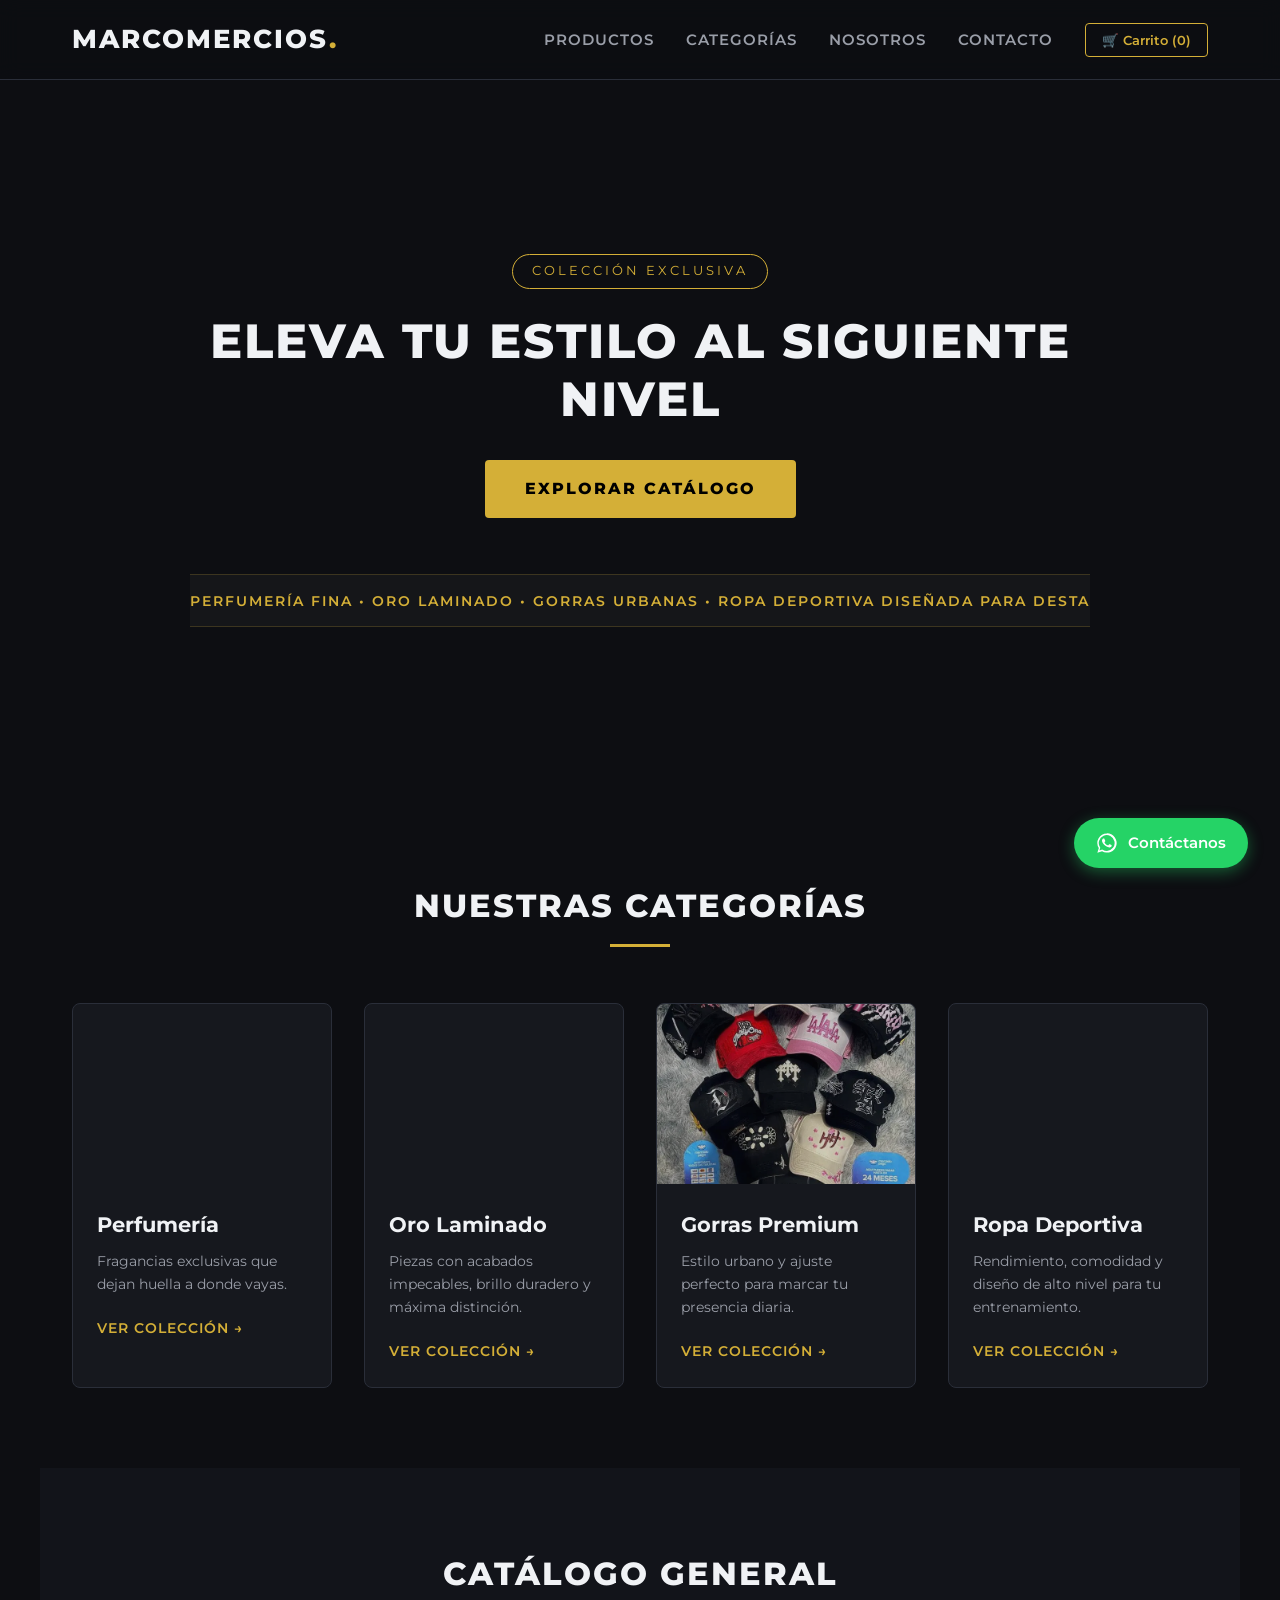
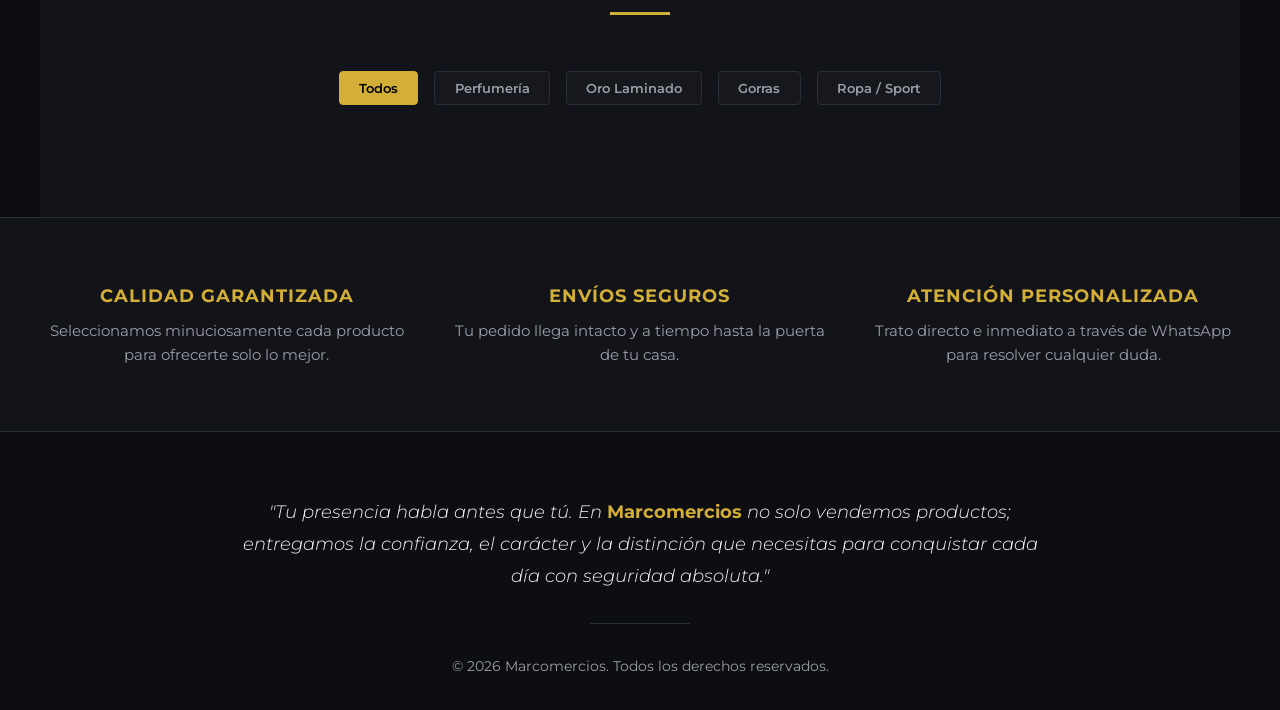
<file: index.html>
<!DOCTYPE html>
<html lang="es">
<head>
  <meta charset="UTF-8">
  <meta name="viewport" content="width=device-width, initial-scale=1.0">
  <title>Marcomercios | Estilo, Elegancia y Exclusividad</title>
  <!-- Google Fonts -->
  <link rel="preconnect" href="https://fonts.googleapis.com">
  <link rel="preconnect" href="https://fonts.gstatic.com" crossorigin>
  <link href="https://fonts.googleapis.com/css2?family=Montserrat:wght@300;400;600;800&display=swap" rel="stylesheet">
  <link rel="stylesheet" href="css/style.css">
</head>
<body>

  <!-- Navegación -->
  <header class="header">
    <div class="nav-container">
      <a href="#" class="logo">MARCOMERCIOS<span>.</span></a>
      <nav class="nav-links">
        <a href="#productos">Productos</a>
        <a href="#categorias">Categorías</a>
        <a href="#nosotros">Nosotros</a>
        <a href="#contacto">Contacto</a>
        <!-- Botón del Carrito -->
        <button id="cart-toggle-btn" class="cart-trigger-btn">
          🛒 Carrito (<span id="cart-counter">0</span>)
        </button>
      </nav>
    </div>
  </header>

  <!-- Hero Section -->
<section class="hero">
  <div class="hero-content">
    <span class="badge">Colección Exclusiva</span>
    <h1>ELEVA TU ESTILO AL SIGUIENTE NIVEL</h1>
    <p></p>
    <a href="#productos" class="btn-primary">Explorar Catálogo</a>

    <!-- Barra deslizante en bucle (Marquee) -->
    <div class="ticker-container">
      <div class="ticker-track">
        <span>Perfumería fina &bull; Oro laminado &bull; Gorras urbanas &bull; Ropa deportiva diseñada para destacar &bull;&nbsp;</span>
        <span>Perfumería fina &bull; Oro laminado &bull; Gorras urbanas &bull; Ropa deportiva diseñada para destacar &bull;&nbsp;</span>
      </div>
    </div>

  </div>
</section>


  <!-- Sección de Categorías Visuales (Interactivas) -->
  <section id="categorias" class="categories-section">
    <h2 class="section-title">NUESTRAS CATEGORÍAS</h2>
    <div class="title-underline"></div>

    <div class="grid-categories">
      <!-- Categoría 1: Perfumería -->
      <div class="card category-card" data-category="Perfumería">
        <div class="card-img-placeholder" style="background-image: url('https://images.unsplash.com/photo-1523293182086-7651a899d37f?auto=format&fit=crop&w=600&q=80');"></div>
        <div class="card-content">
          <h3>Perfumería</h3>
          <p>Fragancias exclusivas que dejan huella a donde vayas.</p>
          <span class="card-link">Ver colección &rarr;</span>
        </div>
      </div>

      <!-- Categoría 2: Oro Laminado -->
      <div class="card category-card" data-category="Oro Laminado">
        <div class="card-img-placeholder" style="background-image: url('https://images.unsplash.com/photo-1599643478518-a784e5dc4c8f?auto=format&fit=crop&w=600&q=80');"></div>
        <div class="card-content">
          <h3>Oro Laminado</h3>
          <p>Piezas con acabados impecables, brillo duradero y máxima distinción.</p>
          <span class="card-link">Ver colección &rarr;</span>
        </div>
      </div>

      <!-- Categoría 3: Gorras -->
      <div class="card category-card" data-category="Gorras">
        <div class="card-img-placeholder" style="background-image: url('img/1g.webp');"></div>
        <div class="card-content">
          <h3>Gorras Premium</h3>
          <p>Estilo urbano y ajuste perfecto para marcar tu presencia diaria.</p>
          <span class="card-link">Ver colección &rarr;</span>
        </div>
      </div>

      <!-- Categoría 4: Ropa / Sport -->
      <div class="card category-card" data-category="Ropa/Sport">
        <div class="card-img-placeholder" style="background-image: url('https://images.unsplash.com/photo-1517838277536-f5f99be501cd?auto=format&fit=crop&w=600&q=80');"></div>
        <div class="card-content">
          <h3>Ropa Deportiva</h3>
          <p>Rendimiento, comodidad y diseño de alto nivel para tu entrenamiento.</p>
          <span class="card-link">Ver colección &rarr;</span>
        </div>
      </div>
    </div>
  </section>

  <!-- Sección de Productos Dinámicos (Catálogo Completo y Filtrable) -->
  <section id="productos" class="categories-section" style="background-color: #12141a;">
    <h2 class="section-title">CATÁLOGO GENERAL</h2>
    <div class="title-underline"></div>
    
    <!-- Botones de Filtro -->
    <div class="category-filters">
      <button class="filter-btn active" data-category="all">Todos</button>
      <button class="filter-btn" data-category="Perfumería">Perfumería</button>
      <button class="filter-btn" data-category="Oro Laminado">Oro Laminado</button>
      <button class="filter-btn" data-category="Gorras">Gorras</button>
      <button class="filter-btn" data-category="Ropa/Sport">Ropa / Sport</button>
    </div>

    <!-- Grid de Productos (Renderizado por js/cart.js) -->
    <div id="products-grid" class="grid-categories"></div>
  </section>

  <!-- Sección de Confianza -->
  <section id="nosotros" class="trust-section">
    <div class="trust-container">
      <div class="trust-item">
        <h4>Calidad Garantizada</h4>
        <p>Seleccionamos minuciosamente cada producto para ofrecerte solo lo mejor.</p>
      </div>
      <div class="trust-item">
        <h4>Envíos Seguros</h4>
        <p>Tu pedido llega intacto y a tiempo hasta la puerta de tu casa.</p>
      </div>
      <div class="trust-item">
        <h4>Atención Personalizada</h4>
        <p>Trato directo e inmediato a través de WhatsApp para resolver cualquier duda.</p>
      </div>
    </div>
  </section>

  <!-- Pie de página con frase de persuasión -->
  <footer id="contacto" class="footer">
    <div class="footer-container">
      <p class="quote">
        "Tu presencia habla antes que tú. En <strong>Marcomercios</strong> no solo vendemos productos; entregamos la confianza, el carácter y la distinción que necesitas para conquistar cada día con seguridad absoluta."
      </p>
      <div class="footer-divider"></div>
      <p class="copyright">&copy; 2026 Marcomercios. Todos los derechos reservados.</p>
    </div>
  </footer>

  <!-- Modal del Carrito -->
  <div id="cart-modal" class="cart-modal">
    <div class="cart-modal-content">
      <div class="cart-modal-header">
        <h3>Tu Carrito de Compras</h3>
        <button id="close-cart-btn" class="close-cart">&times;</button>
      </div>
      <div id="cart-items-container" class="cart-items-body"></div>
      <div class="cart-modal-footer">
        <div class="cart-total-box">
          <span>Total:</span>
          <span id="cart-total-price">$0.00 MXN</span>
        </div>
        <button id="checkout-whatsapp-btn" class="btn-whatsapp-checkout">
          Pedir por WhatsApp 💬
        </button>
      </div>
    </div>
  </div>

  <!-- Botón Flotante de WhatsApp -->
  <a href="https://wa.me/523411057485?text=Hola%20Marcomercios,%20me%20gustar%C3%ADa%20recibir%20m%C3%A1s%20informaci%C3%B3n" class="whatsapp-btn" target="_blank" aria-label="Contacto por WhatsApp">
    <svg viewBox="0 0 32 32" class="whatsapp-icon">
      <path d="M16 2a13.98 13.98 0 0 0-11.9 21.32L2 30l6.87-2.03A13.98 13.98 0 1 0 16 2zm0 25.55c-2.3 0-4.54-.6-6.5-1.74l-.47-.28-4.08 1.2 1.22-3.95-.31-.48A11.53 11.53 0 1 1 16 27.55zm6.32-8.62c-.35-.17-2.06-1.02-2.38-1.13-.32-.12-.55-.17-.79.17-.23.35-.91 1.13-1.12 1.36-.2.23-.42.26-.77.09a9.7 9.7 0 0 1-2.86-1.76 10.7 10.7 0 0 1-1.98-2.46c-.2-.35-.02-.54.15-.71.16-.16.35-.42.53-.63.17-.2.23-.35.35-.58.12-.23.06-.43-.03-.6-.09-.17-.79-1.91-1.09-2.61-.29-.68-.58-.59-.79-.6h-.67c-.23 0-.6.09-.92.43s-1.21 1.18-1.21 2.88 1.24 3.34 1.41 3.57c.17.23 2.44 3.73 5.92 5.23.83.36 1.48.57 1.98.73.83.26 1.59.23 2.19.14.67-.1 2.06-.84 2.35-1.65.29-.81.29-1.51.2-1.65-.08-.15-.31-.23-.66-.4z"/>
    </svg>
    <span>Contáctanos</span>
  </a>

  <script type="module" src="js/cart.js"></script>
</body>
</html>
</file>
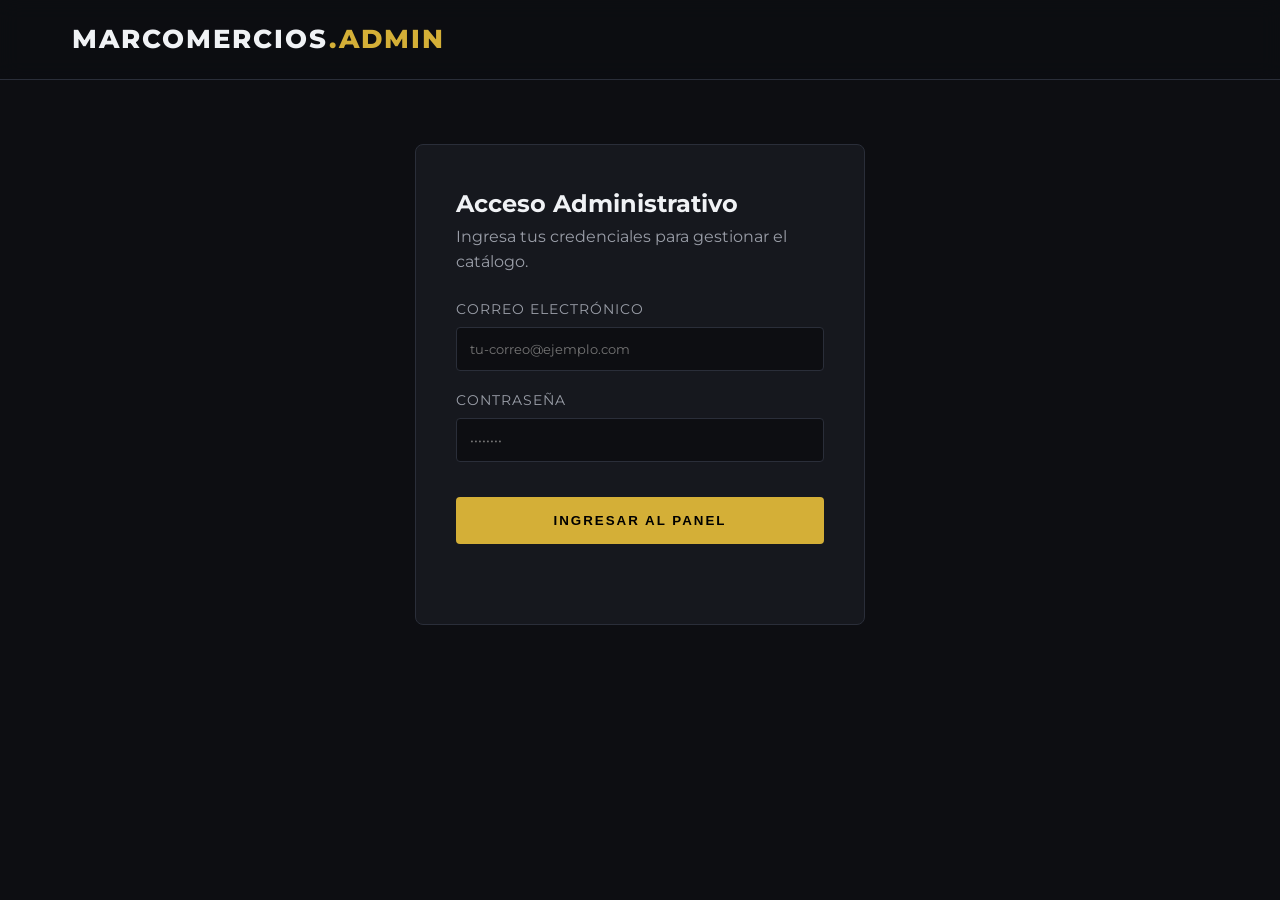
<file: admin.html>
<!DOCTYPE html>
<html lang="es">
<head>
  <meta charset="UTF-8">
  <meta name="viewport" content="width=device-width, initial-scale=1.0">
  <title>Marcomercios | Panel de Administración</title>
  <link rel="preconnect" href="https://fonts.googleapis.com">
  <link rel="preconnect" href="https://fonts.gstatic.com" crossorigin>
  <link href="https://fonts.googleapis.com/css2?family=Montserrat:wght@300;400;600;800&display=swap" rel="stylesheet">
  <link rel="stylesheet" href="css/style.css">
</head>
<body class="admin-body">

  <header class="header">
    <div class="nav-container">
      <a href="index.html" class="logo">MARCOMERCIOS<span>.ADMIN</span></a>
      <button id="logout-btn" class="btn-primary" style="display: none; padding: 0.5rem 1rem;">Cerrar Sesión</button>
    </div>
  </header>

  <main class="admin-main">
    <!-- Vista de Autenticación / Login -->
    <section id="login-section" class="admin-card">
      <h2>Acceso Administrativo</h2>
      <p style="color: var(--text-muted); margin-bottom: 1.5rem;">Ingresa tus credenciales para gestionar el catálogo.</p>
      <form id="login-form">
        <div class="form-group">
          <label for="admin-user">Correo electrónico</label>
          <input type="email" id="admin-user" required autocomplete="username" placeholder="tu-correo@ejemplo.com">
        </div>
        <div class="form-group">
          <label for="admin-password">Contraseña</label>
          <input type="password" id="admin-password" required autocomplete="current-password" placeholder="••••••••">
        </div>
        <div id="login-error" class="error-msg"></div>
        <button type="submit" class="btn-primary" style="width: 100%; margin-top: 1rem;">Ingresar al Panel</button>
      </form>
    </section>

    <!-- Vista Dashboard CRUD (Oculta hasta iniciar sesión) -->
    <section id="crud-section" class="admin-card crud-container" style="display: none;">
      <h2>Gestión de Inventario</h2>
      <p id="admin-error" class="error-msg" role="alert" aria-live="polite"></p>
      <div class="title-underline" style="margin-bottom: 2rem;"></div>

      <!-- Formulario para Agregar/Editar Producto -->
      <form id="product-form" class="product-form">
        <input type="hidden" id="product-id">
        <div class="form-grid">
          <div class="form-group">
            <label for="p-sku">Código Único (SKU)</label>
            <input type="text" id="p-sku" required placeholder="PER-001">
          </div>
          <div class="form-group">
            <label for="p-name">Nombre del Producto</label>
            <input type="text" id="p-name" required placeholder="Perfume Gold Oud 100ml">
          </div>
          <div class="form-group">
            <label for="p-category">Categoría</label>
            <select id="p-category" required>
              <option value="Perfumería">Perfumería</option>
              <option value="Oro Laminado">Oro Laminado</option>
              <option value="Gorras">Gorras</option>
              <option value="Ropa/Sport">Ropa / Sport</option>
            </select>
          </div>
          <div class="form-group">
            <label for="p-price">Precio ($ MXN)</label>
            <input type="number" id="p-price" step="0.01" required placeholder="1250.00">
          </div>
          <div class="form-group">
            <label for="p-image">URL de Imagen (Unsplash)</label>
            <input type="url" id="p-image" required placeholder="https://images.unsplash.com/photo-...">
          </div>
          <div class="form-group">
            <label for="p-status">Disponibilidad</label>
            <select id="p-status" required>
              <option value="Disponible">Disponible</option>
              <option value="Agotado">Agotado</option>
            </select>
          </div>
        </div>

        <div style="display: flex; gap: 1rem; margin-top: 1rem;">
          <button type="submit" id="form-submit-btn" class="btn-primary">Guardar Producto</button>
          <button type="button" id="cancel-edit-btn" class="btn-secondary" style="display: none;">Cancelar Edición</button>
        </div>
      </form>

      <!-- Tabla de Productos -->
      <h3 style="margin-top: 3rem; margin-bottom: 1rem;">Productos Registrados</h3>
      <div class="table-responsive">
        <table class="admin-table">
          <thead>
            <tr>
              <th>SKU</th>
              <th>Imagen</th>
              <th>Nombre</th>
              <th>Categoría</th>
              <th>Precio</th>
              <th>Estado</th>
              <th>Acciones</th>
            </tr>
          </thead>
          <tbody id="admin-table-body">
            <!-- Renderizado por JS -->
          </tbody>
        </table>
      </div>
    </section>
  </main>

  <script type="module" src="js/admin.js"></script>
</body>
</html>
</file>
<file: css/style.css>
/* ==========================================
   RESET & VARIABLES GLOBALES
   ========================================== */
* {
  margin: 0;
  padding: 0;
  box-sizing: border-box;
}

:root {
  --bg-main: #0d0e12;
  --bg-card: #16181e;
  --bg-card-hover: #1f222b;
  --text-primary: #f0f2f5;
  --text-muted: #9a9ea8;
  --accent-gold: #d4af37;
  --accent-gold-hover: #f1c40f;
  --accent-border: #2a2e39;
  --whatsapp-green: #25d366;
  --font-family: 'Montserrat', sans-serif;
}

html {
  scroll-behavior: smooth;
}

body {
  font-family: var(--font-family);
  background-color: var(--bg-main);
  color: var(--text-primary);
  line-height: 1.6;
}

/* ==========================================
   ENCABEZADO & NAVEGACIÓN
   ========================================== */
.header {
  position: sticky;
  top: 0;
  background-color: rgba(13, 14, 18, 0.92);
  backdrop-filter: blur(10px);
  border-bottom: 1px solid var(--accent-border);
  z-index: 1000;
}

.nav-container {
  max-width: 1200px;
  margin: 0 auto;
  padding: 1.2rem 2rem;
  display: flex;
  justify-content: space-between;
  align-items: center;
}

.logo {
  font-size: 1.6rem;
  font-weight: 800;
  color: var(--text-primary);
  text-decoration: none;
  letter-spacing: 2px;
}

.logo span {
  color: var(--accent-gold);
}

.nav-links {
  display: flex;
  align-items: center;
}

.nav-links a {
  color: var(--text-muted);
  text-decoration: none;
  margin-left: 2rem;
  font-weight: 600;
  font-size: 0.95rem;
  text-transform: uppercase;
  letter-spacing: 1px;
  transition: color 0.3s ease;
}

.nav-links a:hover {
  color: var(--accent-gold);
}

/* ==========================================
   HERO SECTION
   ========================================== */
.hero {
  min-height: 80vh;
  display: flex;
  justify-content: center;
  align-items: center;
  text-align: center;
  padding: 4rem 2rem;
  position: relative;
  overflow: hidden;
  /* Imagen de fondo elegante con un filtro oscuro encima para que el texto resalte */
  background: linear-gradient(rgba(13, 14, 18, 0.8), rgba(13, 14, 18, 0.85)), 
              url('https://images.unsplash.com/photo-1441986300917-64674bd600d8?q=80&w=1600&auto=format&fit=crop') no-repeat center center/cover;
}

.hero-content {
  max-width: 900px;
  width: 100%;
  z-index: 2;
}

.badge {
  display: inline-block;
  padding: 0.4rem 1.2rem;
  border: 1px solid var(--accent-gold);
  color: var(--accent-gold);
  font-size: 0.8rem;
  text-transform: uppercase;
  letter-spacing: 3px;
  border-radius: 50px;
  margin-bottom: 1.5rem;
}

.hero h1 {
  font-size: 3rem;
  font-weight: 800;
  letter-spacing: 2px;
  margin-bottom: 1rem;
  line-height: 1.2;
}

.hero p {
  font-size: 1.15rem;
  color: var(--text-muted);
  margin-bottom: 2rem;
}

.btn-primary {
  display: inline-block;
  padding: 1rem 2.5rem;
  background-color: var(--accent-gold);
  color: #000;
  font-weight: 800;
  text-decoration: none;
  text-transform: uppercase;
  letter-spacing: 2px;
  border-radius: 4px;
  border: none;
  cursor: pointer;
  transition: all 0.3s ease;
  margin-bottom: 2.5rem;
}

.btn-primary:hover {
  background-color: var(--accent-gold-hover);
  transform: translateY(-3px);
  box-shadow: 0 10px 20px rgba(212, 175, 55, 0.2);
}

/* ==========================================
   BARRA DESLIZANTE (TICKER / MARQUEE)
   ========================================== */
.ticker-container {
  width: 100%;
  overflow: hidden;
  background: rgba(255, 255, 255, 0.03);
  border-top: 1px solid rgba(212, 175, 55, 0.2);
  border-bottom: 1px solid rgba(212, 175, 55, 0.2);
  padding: 0.8rem 0;
  white-space: nowrap;
  margin-top: 1rem;
}

.ticker-track {
  display: inline-block;
  white-space: nowrap;
  animation: scrollTicker 22s linear infinite;
}

.ticker-track span {
  font-size: 0.9rem;
  text-transform: uppercase;
  letter-spacing: 2px;
  color: var(--accent-gold);
  font-weight: 600;
}

/* Animación de movimiento hacia la derecha */
@keyframes scrollTicker {
  0% {
    transform: translateX(-50%);
  }
  100% {
    transform: translateX(0%);
  }
}
/* ==========================================
   CATEGORÍAS Y PRODUCTOS
   ========================================== */
.categories-section {
  max-width: 1200px;
  margin: 0 auto;
  padding: 5rem 2rem;
}

.section-title {
  text-align: center;
  font-size: 2rem;
  font-weight: 800;
  letter-spacing: 2px;
}

.title-underline {
  width: 60px;
  height: 3px;
  background-color: var(--accent-gold);
  margin: 0.8rem auto 3.5rem auto;
}

.grid-categories {
  display: grid;
  grid-template-columns: repeat(auto-fit, minmax(260px, 1fr));
  gap: 2rem;
}

.card {
  background-color: var(--bg-card);
  border: 1px solid var(--accent-border);
  border-radius: 8px;
  overflow: hidden;
  transition: transform 0.3s ease, border-color 0.3s ease;
}

.card:hover {
  transform: translateY(-8px);
  border-color: var(--accent-gold);
  background-color: var(--bg-card-hover);
}

.card-img-placeholder {
  height: 180px;
  background-size: cover;
  background-position: center;
  opacity: 0.8;
  transition: opacity 0.3s ease;
}

.card:hover .card-img-placeholder {
  opacity: 1;
}

.perfume-bg { background: linear-gradient(135deg, #2b1055, #7597de); }
.oro-bg { background: linear-gradient(135deg, #8a6400, #ffd700); }
.gorras-bg { background: linear-gradient(135deg, #111111, #434343); }
.sport-bg { background: linear-gradient(135deg, #0f2027, #203a43); }

.card-content {
  padding: 1.5rem;
}

.card-content h3 {
  font-size: 1.3rem;
  margin-bottom: 0.5rem;
  color: var(--text-primary);
}

.card-content p {
  color: var(--text-muted);
  font-size: 0.9rem;
  margin-bottom: 1.2rem;
}

.card-link {
  color: var(--accent-gold);
  text-decoration: none;
  font-weight: 600;
  font-size: 0.9rem;
  text-transform: uppercase;
  letter-spacing: 1px;
}

.card-link:hover {
  text-decoration: underline;
}

/* ==========================================
   SECCIÓN DE CONFIANZA
   ========================================== */
.trust-section {
  background-color: #12141a;
  border-top: 1px solid var(--accent-border);
  border-bottom: 1px solid var(--accent-border);
  padding: 4rem 2rem;
}

.trust-container {
  max-width: 1200px;
  margin: 0 auto;
  display: grid;
  grid-template-columns: repeat(auto-fit, minmax(280px, 1fr));
  gap: 2.5rem;
  text-align: center;
}

.trust-item h4 {
  font-size: 1.1rem;
  color: var(--accent-gold);
  margin-bottom: 0.5rem;
  text-transform: uppercase;
  letter-spacing: 1px;
}

.trust-item p {
  color: var(--text-muted);
  font-size: 0.95rem;
}

/* ==========================================
   PIE DE PÁGINA
   ========================================== */
.footer {
  padding: 4rem 2rem 2rem 2rem;
  background-color: var(--bg-main);
  text-align: center;
}

.footer-container {
  max-width: 800px;
  margin: 0 auto;
}

.quote {
  font-size: 1.1rem;
  font-style: italic;
  color: var(--text-primary);
  line-height: 1.8;
  margin-bottom: 2rem;
  font-weight: 300;
}

.quote strong {
  color: var(--accent-gold);
  font-style: normal;
}

.footer-divider {
  width: 100px;
  height: 1px;
  background-color: var(--accent-border);
  margin: 2rem auto;
}

.copyright {
  color: var(--text-muted);
  font-size: 0.85rem;
}

/* ==========================================
   BOTÓN FLOTANTE DE WHATSAPP
   ========================================== */
.whatsapp-btn {
  position: fixed;
  bottom: 2rem;
  right: 2rem;
  background-color: var(--whatsapp-green);
  color: #fff;
  padding: 0.8rem 1.4rem;
  border-radius: 50px;
  display: flex;
  align-items: center;
  gap: 0.6rem;
  text-decoration: none;
  font-weight: 600;
  font-size: 0.95rem;
  box-shadow: 0 4px 15px rgba(37, 211, 102, 0.4);
  z-index: 9999;
  transition: all 0.3s ease;
}

.whatsapp-btn:hover {
  transform: scale(1.05) translateY(-3px);
  box-shadow: 0 6px 20px rgba(37, 211, 102, 0.6);
}

.whatsapp-icon {
  width: 22px;
  height: 22px;
  fill: currentColor;
}

/* ==========================================
   EXTENSIONES: CARRITO Y PANEL DE ADMIN
   ========================================== */
.category-filters {
  display: flex;
  justify-content: center;
  gap: 1rem;
  flex-wrap: wrap;
  margin-bottom: 2rem;
}

.filter-btn {
  background: var(--bg-card);
  border: 1px solid var(--accent-border);
  color: var(--text-muted);
  padding: 0.5rem 1.2rem;
  border-radius: 4px;
  cursor: pointer;
  font-family: var(--font-family);
  font-weight: 600;
  transition: all 0.3s ease;
}

.filter-btn.active, .filter-btn:hover {
  background: var(--accent-gold);
  color: #000;
  border-color: var(--accent-gold);
}

.stock-badge {
  display: inline-block;
  padding: 0.2rem 0.6rem;
  font-size: 0.75rem;
  font-weight: 800;
  border-radius: 4px;
  text-transform: uppercase;
}
.stock-badge.disponible {
  background-color: rgba(37, 211, 102, 0.2);
  color: #25d366;
  border: 1px solid #25d366;
}
.stock-badge.agotado {
  background-color: rgba(255, 77, 77, 0.2);
  color: #ff4d4d;
  border: 1px solid #ff4d4d;
}

.cart-trigger-btn {
  background: transparent;
  border: 1px solid var(--accent-gold);
  color: var(--accent-gold);
  padding: 0.5rem 1rem;
  border-radius: 4px;
  cursor: pointer;
  font-family: var(--font-family);
  font-weight: 600;
  margin-left: 2rem;
  transition: all 0.3s ease;
}
.cart-trigger-btn:hover {
  background: var(--accent-gold);
  color: #000;
}

.cart-modal {
  display: none;
  position: fixed;
  top: 0;
  left: 0;
  width: 100%;
  height: 100%;
  background: rgba(0, 0, 0, 0.75);
  backdrop-filter: blur(5px);
  z-index: 10000;
  justify-content: flex-end;
}

.cart-modal.open {
  display: flex;
}

.cart-modal-content {
  background: var(--bg-card);
  width: 100%;
  max-width: 420px;
  height: 100%;
  display: flex;
  flex-direction: column;
  border-left: 1px solid var(--accent-border);
  padding: 1.5rem;
  box-shadow: -5px 0 25px rgba(0, 0, 0, 0.8);
}

.cart-modal-header {
  display: flex;
  justify-content: space-between;
  align-items: center;
  border-bottom: 1px solid var(--accent-border);
  padding-bottom: 1rem;
}

.close-cart {
  background: none;
  border: none;
  color: var(--text-muted);
  font-size: 2rem;
  cursor: pointer;
}

.cart-items-body {
  flex: 1;
  overflow-y: auto;
  padding: 1rem 0;
}

.cart-item {
  display: flex;
  gap: 1rem;
  align-items: center;
  background: var(--bg-main);
  padding: 0.8rem;
  border-radius: 6px;
  margin-bottom: 1rem;
  border: 1px solid var(--accent-border);
}

.cart-item img {
  width: 60px;
  height: 60px;
  object-fit: cover;
  border-radius: 4px;
}

.cart-item-details {
  flex: 1;
}

.cart-item-details h4 {
  font-size: 0.95rem;
  margin-bottom: 0.2rem;
}

.cart-item-details p {
  color: var(--accent-gold);
  font-weight: 600;
  font-size: 0.85rem;
}

.cart-item-qty {
  display: flex;
  align-items: center;
  gap: 0.5rem;
  margin-top: 0.4rem;
}

.qty-btn {
  background: var(--accent-border);
  color: var(--text-primary);
  border: none;
  width: 24px;
  height: 24px;
  border-radius: 4px;
  cursor: pointer;
  font-weight: bold;
}

.cart-modal-footer {
  border-top: 1px solid var(--accent-border);
  padding-top: 1.5rem;
}

.cart-total-box {
  display: flex;
  justify-content: space-between;
  font-size: 1.2rem;
  font-weight: 800;
  margin-bottom: 1rem;
}

.btn-whatsapp-checkout {
  width: 100%;
  padding: 1rem;
  background-color: var(--whatsapp-green);
  color: #fff;
  border: none;
  border-radius: 4px;
  font-weight: 800;
  font-size: 1rem;
  cursor: pointer;
  text-transform: uppercase;
  letter-spacing: 1px;
  transition: background-color 0.3s ease;
}

.btn-whatsapp-checkout:hover {
  background-color: #1eb954;
}

.admin-main {
  max-width: 1200px;
  margin: 3rem auto;
  padding: 0 1.5rem;
}

.admin-card {
  background: var(--bg-card);
  border: 1px solid var(--accent-border);
  padding: 2.5rem;
  border-radius: 8px;
}

#login-section {
  max-width: 450px;
  margin: 4rem auto;
}

.form-group {
  margin-bottom: 1.2rem;
}

.form-group label {
  display: block;
  font-size: 0.85rem;
  text-transform: uppercase;
  letter-spacing: 1px;
  color: var(--text-muted);
  margin-bottom: 0.4rem;
}

.form-group input, .form-group select {
  width: 100%;
  padding: 0.8rem;
  background: var(--bg-main);
  border: 1px solid var(--accent-border);
  color: var(--text-primary);
  border-radius: 4px;
  font-family: var(--font-family);
}

.form-group input:focus, .form-group select:focus {
  outline: none;
  border-color: var(--accent-gold);
}

.form-grid {
  display: grid;
  grid-template-columns: repeat(auto-fit, minmax(220px, 1fr));
  gap: 1rem;
}

.error-msg {
  color: #ff4d4d;
  font-size: 0.85rem;
  margin-top: 0.5rem;
}

.admin-table {
  width: 100%;
  border-collapse: collapse;
  margin-top: 1rem;
  text-align: left;
}

.admin-table th, .admin-table td {
  padding: 1rem;
  border-bottom: 1px solid var(--accent-border);
}

.admin-table th {
  color: var(--accent-gold);
  font-size: 0.85rem;
  text-transform: uppercase;
}

.table-responsive {
  overflow-x: auto;
}

.btn-danger {
  background: #c0392b;
  color: #fff;
  border: none;
  padding: 0.4rem 0.8rem;
  border-radius: 4px;
  cursor: pointer;
}

.btn-secondary {
  background: transparent;
  border: 1px solid var(--text-muted);
  color: var(--text-muted);
  padding: 0.8rem 1.5rem;
  border-radius: 4px;
  cursor: pointer;
}

/* ==========================================
   DISEÑO RESPONSIVO
   ========================================== */
@media (max-width: 768px) {
  .nav-container {
    flex-direction: column;
    gap: 1rem;
  }

  .nav-links {
    flex-wrap: wrap;
    justify-content: center;
  }

  .nav-links a {
    margin: 0 0.8rem;
  }

  .hero h1 {
    font-size: 2.1rem;
  }

  .hero p {
    font-size: 1rem;
  }

  .whatsapp-btn span {
    display: none;
  }

  .whatsapp-btn {
    padding: 0.9rem;
    border-radius: 50%;
  }
}
</file>
